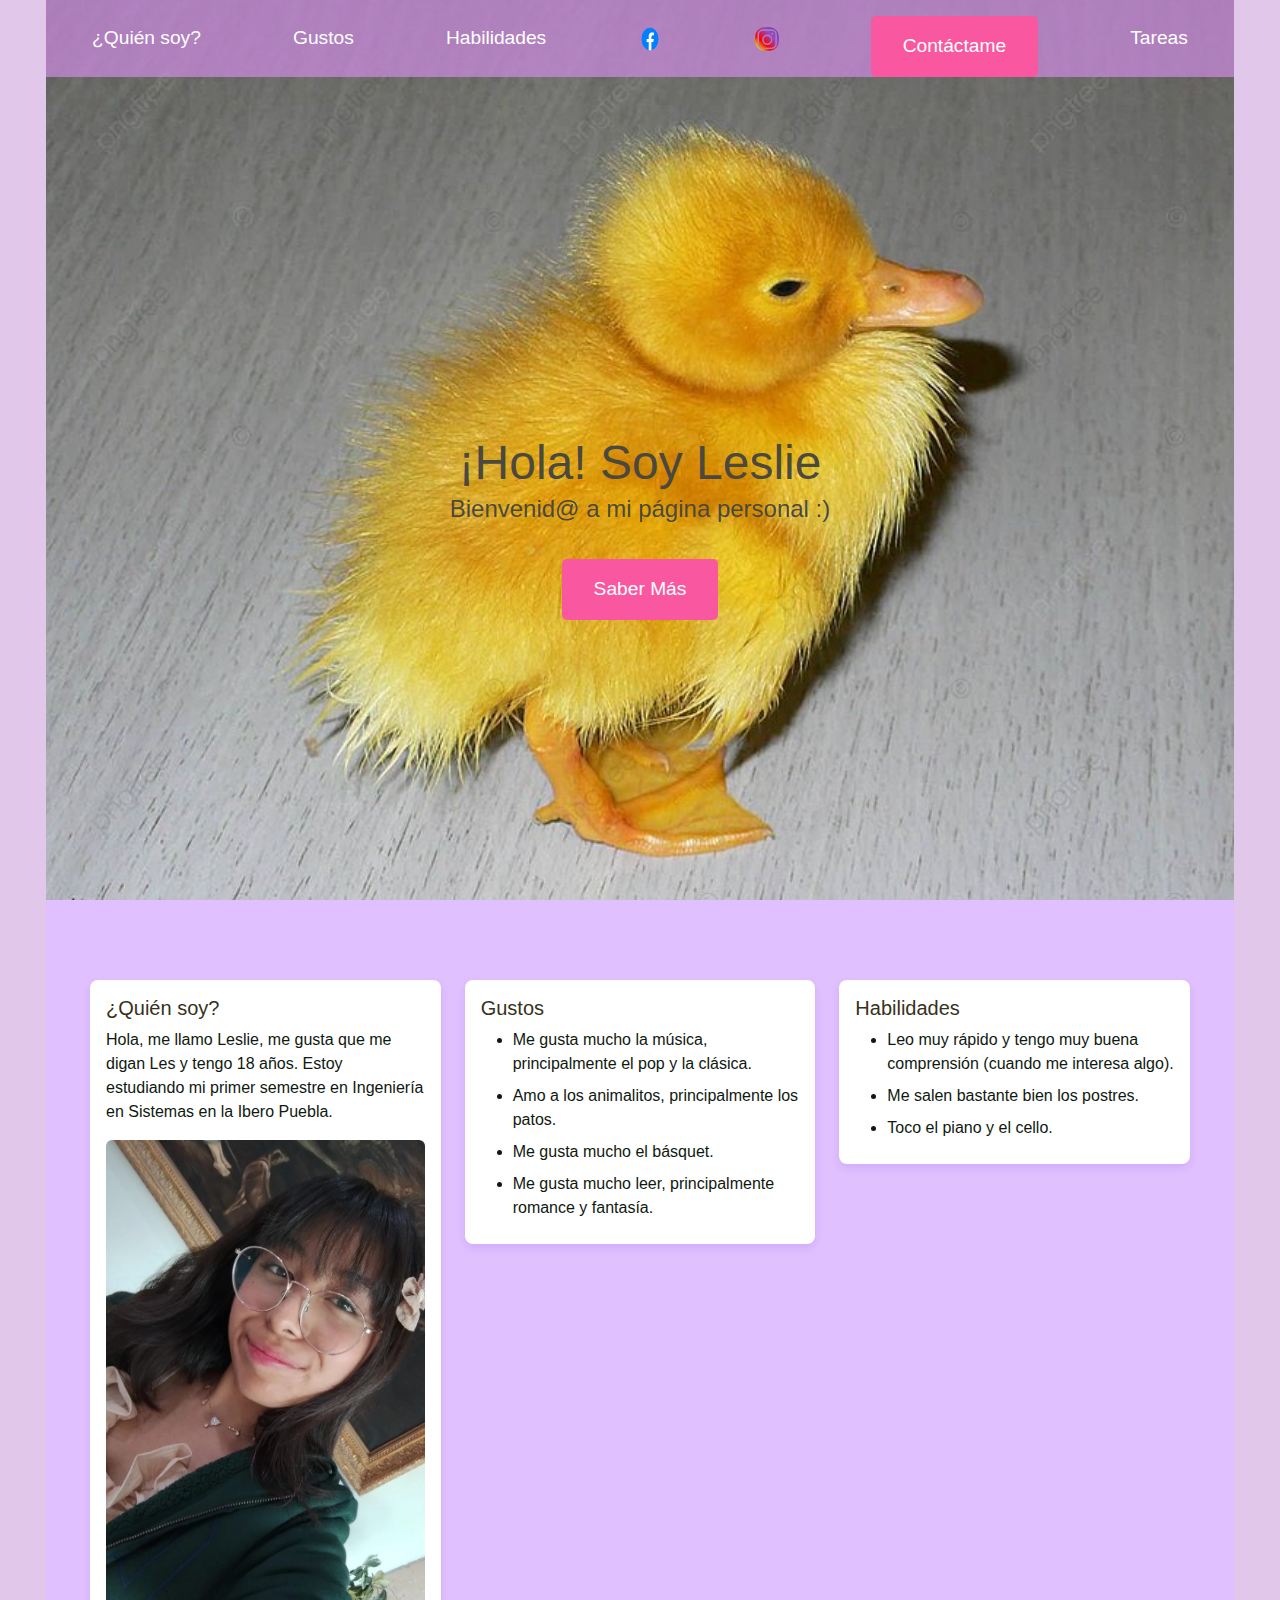
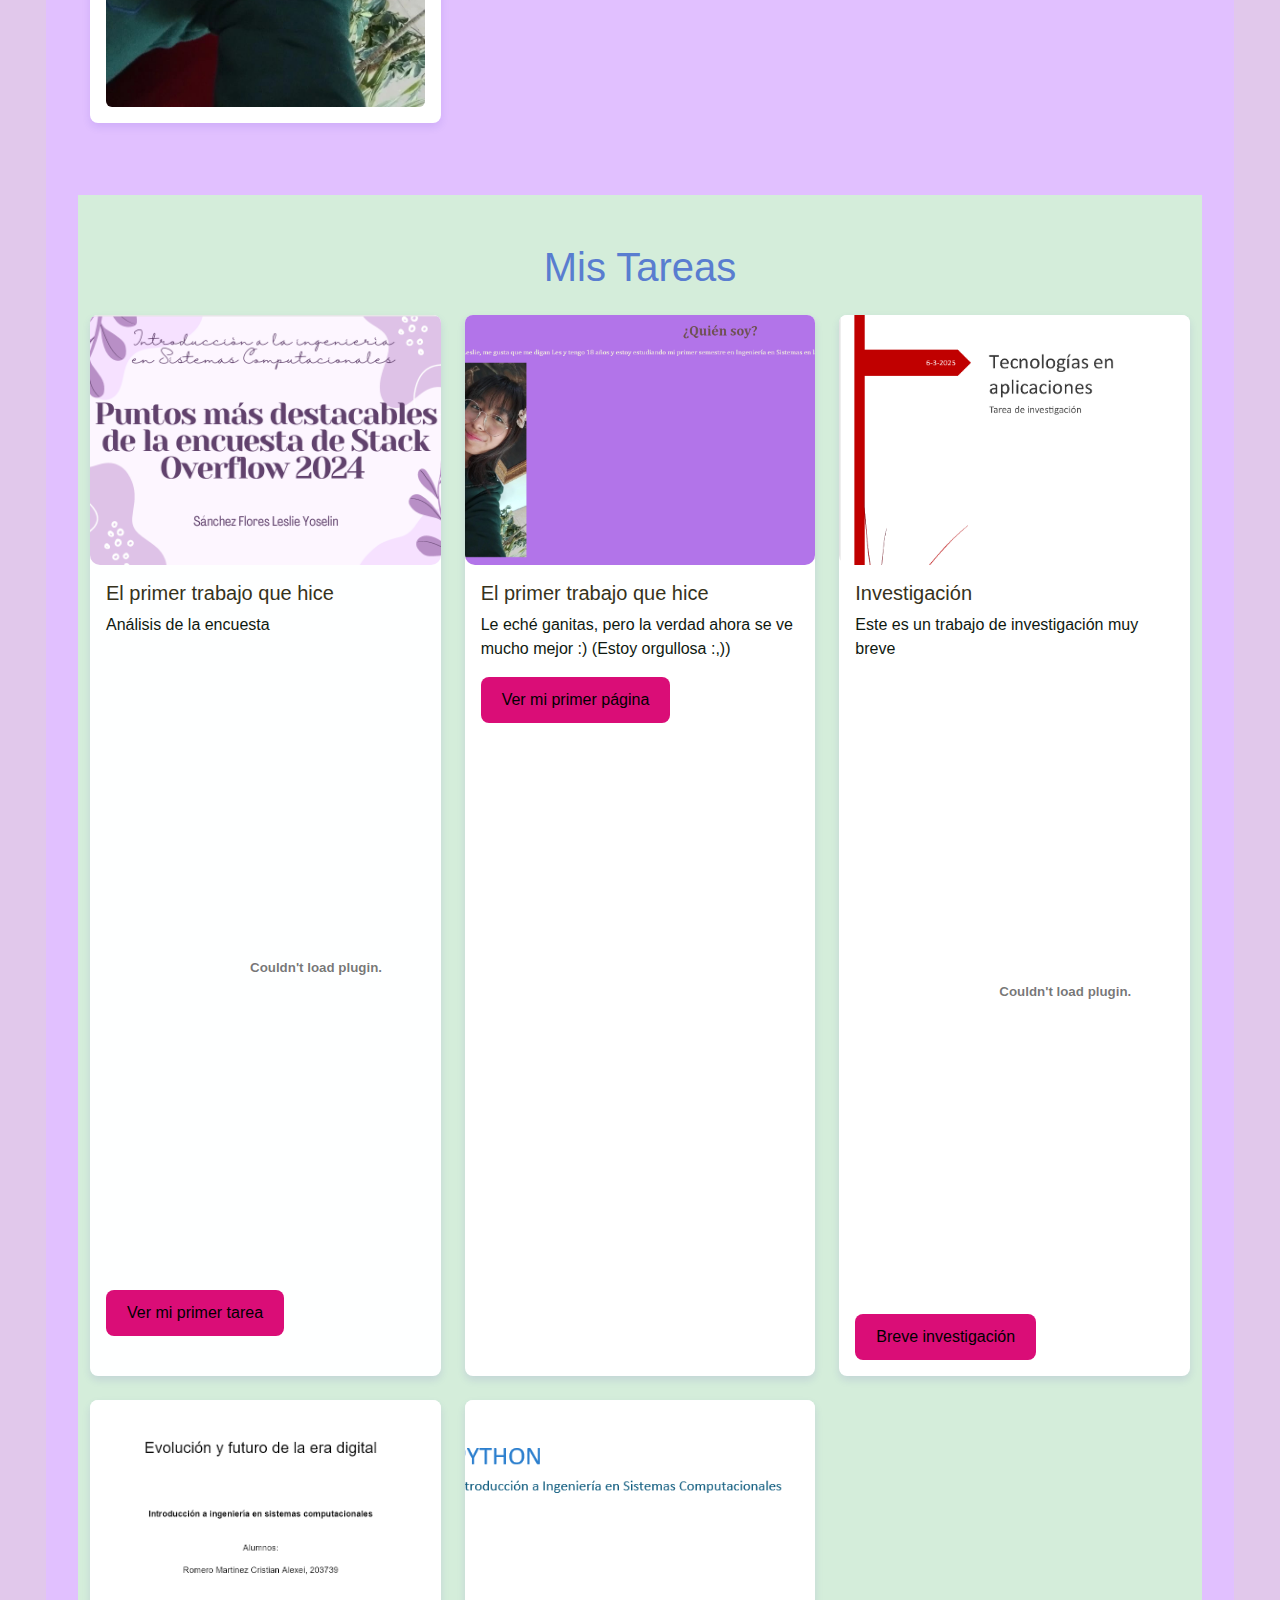
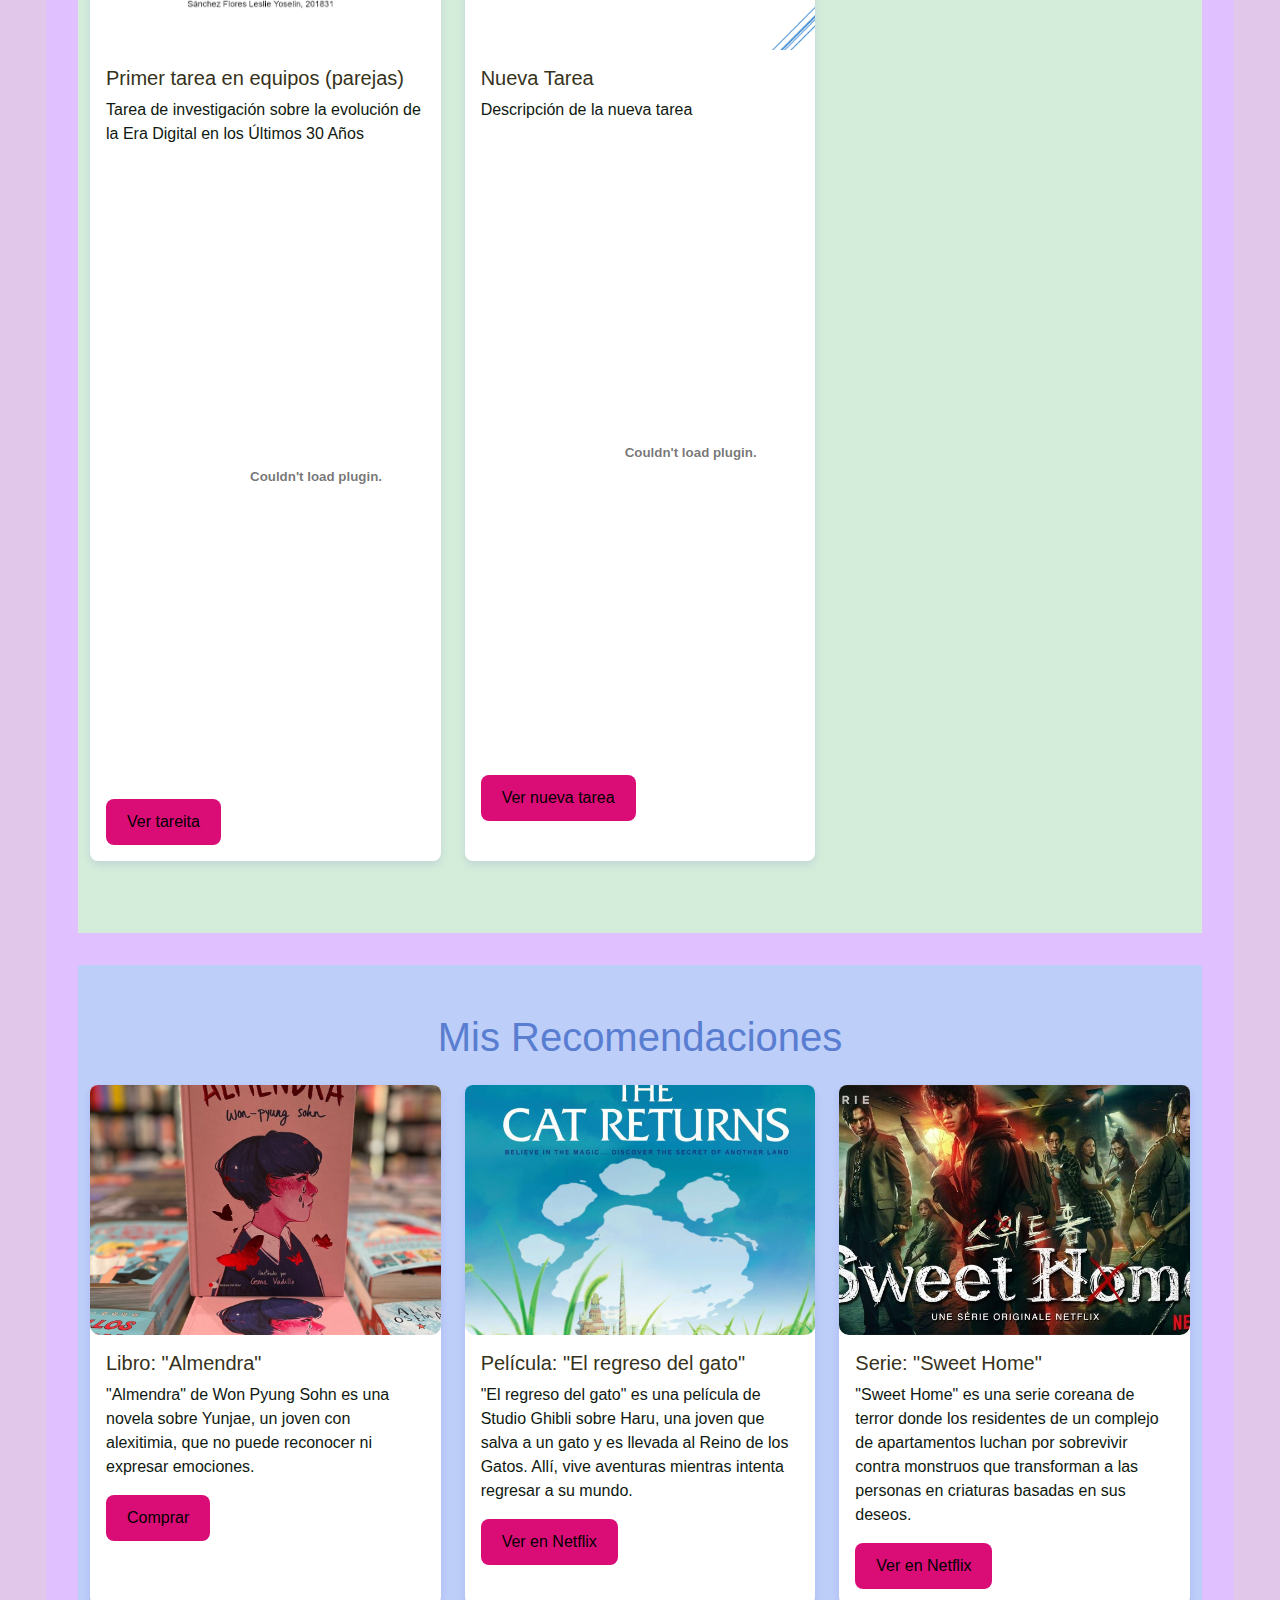
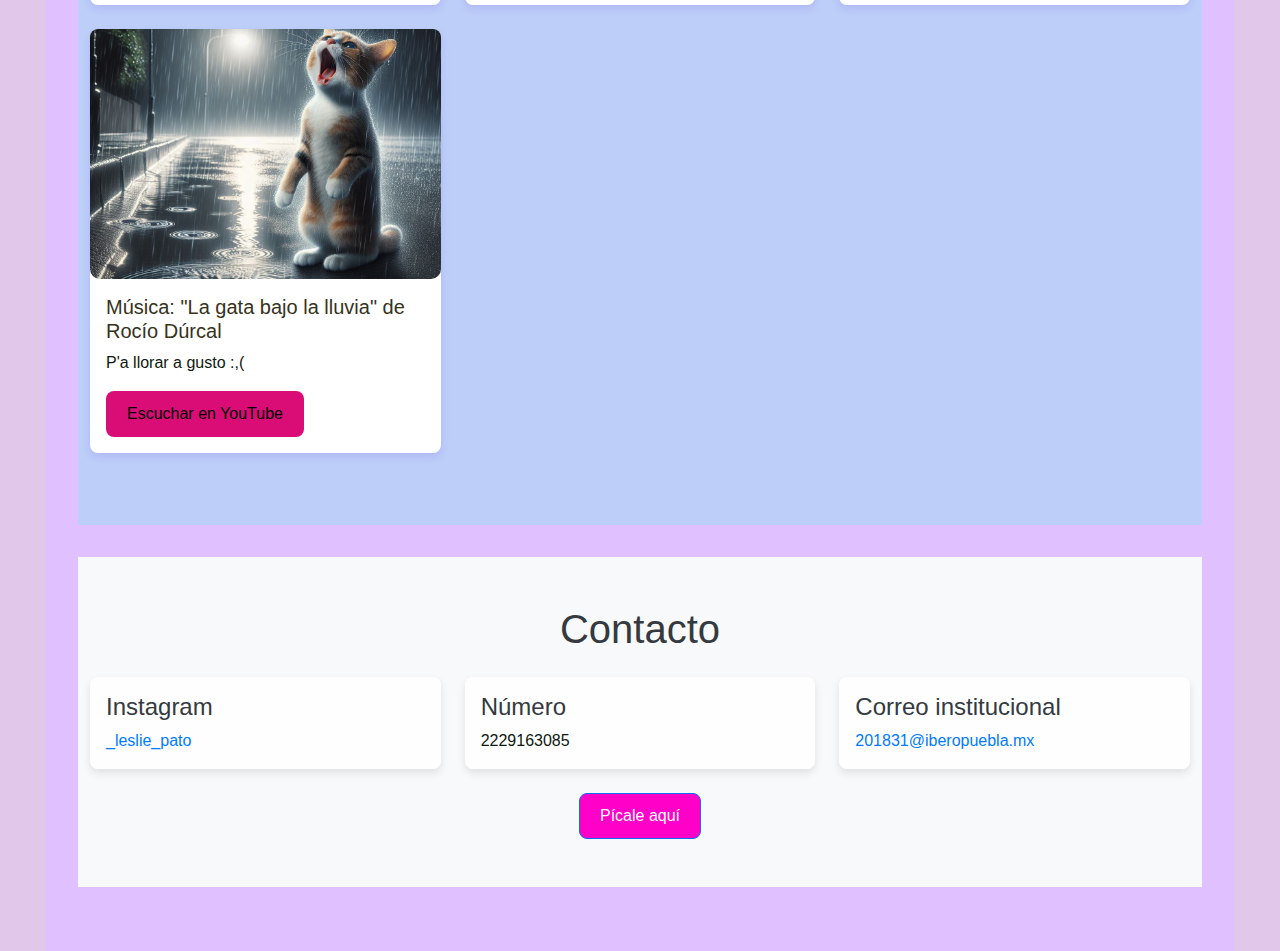
<file: index.html>
<!DOCTYPE html>
<html lang="en">
<head>
    <meta charset="UTF-8">
    <meta name="viewport" content="width=device-width, initial-scale=1.0">
    <title>Página web de Leslie</title>
    <link href="https://cdn.jsdelivr.net/npm/bootstrap@5.3.3/dist/css/bootstrap.min.css" rel="stylesheet" integrity="sha384-QWTKZyjpPEjISv5WaRU9OFeRpok6YctnYmDr5pNlyT2bRjXh0JMhjY6hW+ALEwIH" crossorigin="anonymous">
    <link rel="stylesheet" href="style.css">
</head>
<body>
    <header>
        <nav>
            <ul>
                <li><a href="#about">¿Quién soy?</a></li>
                <li><a href="#likes">Gustos</a></li>
                <li><a href="#skills">Habilidades</a></li>
                <li class="social"><a href="https://www.facebook.com/yoselin.andrew/about?locale=es_ES"><img src="Facebook.png" alt="Facebook"></a></li>
                <li class="social"><a href="https://instagram.com/_leslie_pato" target="_blank"><img src="Instagram.png" alt="Instagram"></a></li>
                <li><a href="#contact" class="contact-btn">Contáctame</a></li>
                <li><a href="#tareas">Tareas</a></li>
            </ul>
        </nav>
        <div class="hero">
            <div class="hero-content">
                <h1>¡Hola! Soy Leslie</h1>
                <p>Bienvenid@ a mi página personal :)</p>
                <a href="#about" class="info-btn">Saber Más</a>
            </div>
        </div>
    </header>
    
    <main>
        <div class="container my-5">
            <div class="row">
                <section id="about" class="col-md-4 mb-4">
                    <div class="card">
                        <div class="card-body">
                            <h2 class="card-title">¿Quién soy?</h2>
                            <p class="card-text">Hola, me llamo Leslie, me gusta que me digan Les y tengo 18 años. Estoy estudiando mi primer semestre en Ingeniería en Sistemas en la Ibero Puebla.</p>
                            <img src="Yo.jpeg" alt="Foto de Leslie" class="img-fluid rounded">
                        </div>
                    </div>
                </section>
        
                <section id="likes" class="col-md-4 mb-4">
                    <div class="card">
                        <div class="card-body">
                            <h2 class="card-title">Gustos</h2>
                            <ul class="card-text">
                                <li>Me gusta mucho la música, principalmente el pop y la clásica.</li>
                                <li>Amo a los animalitos, principalmente los patos.</li>
                                <li>Me gusta mucho el básquet.</li>
                                <li>Me gusta mucho leer, principalmente romance y fantasía.</li>
                            </ul>
                        </div>
                    </div>
                </section>
        
                <section id="skills" class="col-md-4 mb-4">
                    <div class="card">
                        <div class="card-body">
                            <h2 class="card-title">Habilidades</h2>
                            <ul class="card-text">
                                <li>Leo muy rápido y tengo muy buena comprensión (cuando me interesa algo).</li>
                                <li>Me salen bastante bien los postres.</li>
                                <li>Toco el piano y el cello.</li>
                            </ul>
                        </div>
                    </div>
                </section>
            </div>
        </div>


        <section id="tareas" class="py-5 bg-lightgreen">
            <div class="container">
                <h2 class="text-center mb-4">Mis Tareas</h2>
                <div class="row">
                    <div class="col-md-6 col-lg-4 mb-4">
                        <div class="card h-100" style="background-color: #feffff;">
                            <img src="Tarea 1.png" class="card-img-top" alt="Tarea 1 Encuesta de Stack Overflow 2024">
                            <div class="card-body">
                                <h5 class="card-title">El primer trabajo que hice</h5>
                                <p class="card-text">Análisis de la encuesta</p>
                                <embed src="Docs/Tarea_Investigación encuesta de Stack Overflow 2024_Sánchez Leslie.pdf" type="application/pdf" width="420px" height="630px"/>
                                <button onclick="mostrarPDF('Tarea_Investigación encuesta de Stack Overflow 2024_Sánchez Leslie.pdf')" class="btn button-primary">Ver mi primer tarea</button>
                            </div>
                        </div>
                    </div>
                    <div class="col-md-6 col-lg-4 mb-4">
                        <div class="card h-100">
                            <img src="Primera página web.png" class="card-img-top" alt="Tarea 2. Primera página web">
                            <div class="card-body">
                                <h5 class="card-title">El primer trabajo que hice</h5>
                                <p class="card-text">Le eché ganitas, pero la verdad ahora se ve mucho mejor :) (Estoy orgullosa :,))</p>
                                <a href="https://lesliesanchez0.github.io/mi_portafolio-/" target="_blank" class="btn button-primary">Ver mi primer página</a>
                            </div>
                        </div>
                    </div>
                    <div class="col-md-6 col-lg-4 mb-4">
                        <div class="card h-100">
                            <img src="T.A.png" class="card-img-top" alt="Tarea 3. Tecnologías en aplicaciones">
                            <div class="card-body">
                                <h5 class="card-title">Investigación</h5>
                                <p class="card-text">Este es un trabajo de investigación muy breve</p>
                                <embed id="pdf3" src="Docs/Tarea. Investigación sobre tecnologías en aplicaciones_Sánchez Leslie.pdf" type="application/pdf" width="420px" height="630px">
                                <button onclick="mostrarPDF('pdf3')" class="btn button-primary">Breve investigación</button>
                            </div>
                        </div>
                    </div>
                    <div class="col-md-6 col-lg-4 mb-4">
                        <div class="card h-100">
                            <img src="Trabajo en equipo.png" class="card-img-top" alt="Tarea en equipos">
                            <div class="card-body">
                                <h5 class="card-title">Primer tarea en equipos (parejas)</h5>
                                <p class="card-text">Tarea de investigación sobre la evolución de la Era Digital en los Últimos 30 Años</p>
                                <embed id="pdf4" src="Docs/Investigación de la Era Digital (1).pdf" type="application/pdf" width="420px" height="630px" >
                                <button onclick="mostrarPDF('pdf4')" class="btn button-primary">Ver tareita</button>
                            </div>
                        </div>
                    </div>
                    <div class="col-md-6 col-lg-4 mb-4">
                        <div class="card h-100">
                            <img src="Python.png" class="card-img-top" alt="Python">
                            <div class="card-body">
                                <h5 class="card-title">Nueva Tarea</h5>
                                <p class="card-text">Descripción de la nueva tarea</p>
                                <embed id="pdf5" src="Docs\Qué es Python.pdf" type="application/pdf" width="420px" height="630px">
                                <button onclick="mostrarPDF('pdf5')" class="btn button-primary">Ver nueva tarea</button>
                            </div>
                        </div>
                    </div>
                </div>
            </div>
        </section>
        
        <script>
        function mostrarPDF(id) {
            var pdf = document.getElementById(id);
            if (pdf.style.display === "none") {
                pdf.style.display = "block";
            } else {
                pdf.style.display = "none";
            }
        }
        </script>


        <section id="recommendations" class="py-5 bg-lightblue">
            <div class="container">
                <h2 class="text-center mb-4">Mis Recomendaciones</h2>
                <div class="row">
                    <div class="col-md-6 col-lg-4 mb-4">
                        <div class="card h-100">
                            <img src="Almendra.jpg_large" class="card-img-top" alt="Almendra">
                            <div class="card-body">
                                <h5 class="card-title">Libro: "Almendra"</h5>
                                <p class="card-text">"Almendra" de Won Pyung Sohn es una novela sobre Yunjae, un joven con alexitimia, que no puede reconocer ni expresar emociones. </p>
                                <a href="https://www.amazon.com.mx/Almendra-edici%C3%B3n-ilustrada-Won-Pyung-Sohn/dp/841981248X/ref=sr_1_1?adgrpid=1163285224385912&dib=eyJ2IjoiMSJ9.iB7PDiCe7cjOmXYAnESelg_82zWvvHsyzbDiny1MeVmNhSSHROqrsb-qp6uu20LLq1EzaOK5bbBinjgv_ggI_ZJbSp-w0GB1stupVogfgNK7YAYKA3JEqL9IhkKwMga9EQCdYgXOi_3DMSMn3bateEZxzMKYtYGyVN7OndSVfnE.g3AYtugSGsNNo-e4Xvj-kiXqjBcvpqA7eaRshzPT8oA&dib_tag=se&hvadid=72705671373985&hvbmt=bb&hvdev=c&hvlocphy=144398&hvnetw=o&hvqmt=b&hvtargid=kwd-72706064701711%3Aloc-119&hydadcr=18856_13415346&keywords=libro+almendra+de+won+pyung+sohn&mcid=b9259dd7af6d38d68a151cd685ab0b94&msclkid=7aa38222abcc175adc60e5e346770da6&qid=1740763031&sr=8-1&ufe=app_do%3Aamzn1.fos.45030d3a-91a9-4303-890a-776dee9077c1" target="_blank" class="btn button-primary">Comprar</a>
                            </div>
                        </div>
                    </div>
                    <div class="col-md-6 col-lg-4 mb-4">
                        <div class="card h-100">
                            <img src="El regreso del gato.jpg" class="card-img-top" alt="The cat returns">
                            <div class="card-body">
                                <h5 class="card-title">Película: "El regreso del gato"</h5>
                                <p class="card-text">"El regreso del gato" es una película de Studio Ghibli sobre Haru, una joven que salva a un gato y es llevada al Reino de los Gatos. Allí, vive aventuras mientras intenta regresar a su mundo.</p>
                                <a href="https://www2.stage.netflix.com/mx/title/70019058" target="_blank" class="btn button-primary">Ver en Netflix</a>
                            </div>
                        </div>
                    </div>
                    <div class="col-md-6 col-lg-4 mb-4">
                        <div class="card h-100">
                            <img src="Sweet Home.jpg" class="card-img-top" alt="Dulce Hogar">
                            <div class="card-body">
                                <h5 class="card-title">Serie: "Sweet Home"</h5>
                                <p class="card-text">"Sweet Home" es una serie coreana de terror donde los residentes de un complejo de apartamentos luchan por sobrevivir contra monstruos que transforman a las personas en criaturas basadas en sus deseos.</p>
                                <a href="https://www.netflix.com/mx/title/81061734" target="_blank" class="btn button-primary">Ver en Netflix</a>
                            </div>
                        </div>
                    </div>
                    <div class="col-md-6 col-lg-4 mb-4">
                        <div class="card h-100">
                            <img src="Gata bajo la lluvia.jpeg" class="card-img-top" alt="Canciones señora dolida">
                            <div class="card-body">
                                <h5 class="card-title">Música: "La gata bajo la lluvia" de Rocío Dúrcal</h5>
                                <p class="card-text">P'a llorar a gusto :,(</p>
                                <a href="https://www.youtube.com/watch?v=lOi4KbGuNJU" target="_blank" class="btn button-primary">Escuchar en YouTube</a>
                            </div>
                        </div>
                    </div>
                </div>
            </div>
        </section>
        
        <section id="contact" class="bg-light py-5">
            <div class="container">
                <h2 class="text-center mb-4">Contacto</h2>
                <div class="row">
                    <div class="col-md-4">
                        <div class="card">
                            <div class="card-body">
                                <h5 class="card-title">Instagram</h5>
                                <p class="card-text"><a href="https://instagram.com/_leslie_pato" target="_blank">_leslie_pato</a></p>
                            </div>
                        </div>
                    </div>
                    <div class="col-md-4">
                        <div class="card">
                            <div class="card-body">
                                <h5 class="card-title">Número</h5>
                                <p class="card-text">2229163085</p>
                            </div>
                        </div>
                    </div>
                    <div class="col-md-4">
                        <div class="card">
                            <div class="card-body">
                                <h5 class="card-title">Correo institucional</h5>
                                <p class="card-text"><a href="mailto:201831@iberopuebla.mx">201831@iberopuebla.mx</a></p>
                            </div>
                        </div>
                    </div>
                </div>
                <div class="text-center mt-4">
                    <a href="https://wa.me/2229163085" class="btn btn-primary">Pícale aquí</a>
                </div>
            </div>
</file>
<file: style.css>
/* Estilos generales del cuerpo */
body {
    font-family: Arial, sans-serif;
    margin: 0;
    background-color: rgb(225, 200, 235);
    color: rgba(71, 70, 64, 0.993);
    padding: 0 46px;
    height: 150vh;
}

/* Estilos del encabezado */
header {
    position: relative;
    height: 100vh;
    background: url(Patito.jpg) no-repeat center center/cover;
}

/* Estilos de la navegación */
nav ul {
    list-style: none;
    margin: 0;
    padding: 0;
    display: flex;
    justify-content: space-around;
    align-items: center;
    background-color: rgba(207, 139, 226, 0.7);
}

nav ul li {
    margin: 0 1rem;
}

nav ul li a {
    color: #ffffff;
    text-decoration: none;
    font-size: 1.2rem;
}

/* Estilos de los íconos sociales */
.social img {
    width: 24px;
    height: 24px;
}

/* Estilos de la sección hero */
.hero {
    display: flex;
    justify-content: center;
    align-items: center;
    height: 100%;
    text-align: center;
}

.hero-content h1 {
    font-size: 3rem;
    margin: 0;
}

.hero-content p {
    font-size: 1.5rem;
}

/* Estilos de los botones */
.info-btn, .contact-btn {
    display: inline-block;
    padding: 1rem 2rem;
    margin-top: 1rem;
    background-color: #f958a0;
    color: #fff;
    text-decoration: none;
    border-radius: 5px;
    font-size: 1.2rem;
}

/* Estilos del contenido principal */
main {
    padding: 2rem;
    background-color: #e1c0ff;
}

/* Estilos generales de las secciones */
section {
    margin-bottom: 2rem;
}

section h2 {
    font-size: 2rem;
    margin-bottom: 1rem;
}

section p, section ul {
    font-size: 1.2rem;
    line-height: 1.5;
}

section ul li {
    margin-bottom: 0.5rem;
}

/* Estilos de las imágenes */
img {
    max-width: 100%;
    border-radius: 10px;
}

/* Estilos de la sección de recomendaciones */
#recommendations {
    padding: 3rem 0;
    background-color: #bdcef9;
}

#recommendations h2 {
    font-size: 2.5rem;
    margin-bottom: 2rem;
    color: #597dd0;
}

/* Estilos de las tarjetas */
.card {
    border: none;
    border-radius: 0.5rem;
    box-shadow: 0 4px 8px rgba(53, 13, 184, 0.1);
    transition: transform 0.3s ease, box-shadow 0.3s ease;
}

.card:hover {
    transform: translateY(-10px);
    box-shadow: 0 8px 16px rgba(234, 21, 36, 0.2);
}

.card-img-top {
    border-top-left-radius: 0.5rem;
    border-top-right-radius: 0.5rem;
    height: 250px;
    object-fit: cover;
}

.card-title {
    font-size: 1.25rem;
    color: #36321b; 
}

.card-text {
    font-size: 1rem;
    color: #0f1910;
}

/* Estilos de los botones primarios */
.button-primary {
    display: inline-block;
    padding: 10px 20px;
    background-color: rgb(218, 13, 119);
    color: rgb(0, 0, 0);
    text-align: center;
    text-decoration: none;
    border-radius: 8px;
    transition: background-color 0.3s;
}

.button-primary:hover {
    background-color: rgb(238, 1, 255);
}

/* Estilos de la sección de tareas */
#tareas {
    padding: 3rem 0;
    background-color: #d4edda;
}

#tareas h2 {
    font-size: 2.5rem;
    margin-bottom: 2rem;
    color: #597dd0;
}

/* Estilos de la sección de contacto */
#contact {
    background-color: #664242; /* Color beige */
    padding: 3rem 0;
}

#contact h2 {
    font-size: 2.5rem;
    margin-bottom: 2rem;
    text-align: center;
    color: #343a40;
}

#contact .card {
    border: none;
    border-radius: 0.5rem;
    box-shadow: 0 4px 8px rgba(0, 0, 0, 0.1);
    transition: transform 0.3s ease, box-shadow 0.3s ease;
    background-color: rgba(255, 255, 255, 0.8); /* Fondo blanco semitransparente */
}

#contact .card:hover {
    transform: translateY(-10px);
    box-shadow: 0 8px 16px rgba(0, 0, 0, 0.2);
}

#contact .card-title {
    font-size: 1.5rem;
    color: #343a40;
}

#contact .card-text a {
    color: #007bff;
    text-decoration: none;
}

#contact .card-text a:hover {
    text-decoration: underline;
}

#contact .btn-primary {
    display: inline-block;
    padding: 10px 20px;
    background-color: #ff00c8;
    color: #fff;
    text-align: center;
    text-decoration: none;
    border-radius: 0.5rem;
    transition: background-color 0.3s;
}

#contact .btn-primary:hover {
    background-color: #ff00c8;
}
</file>
